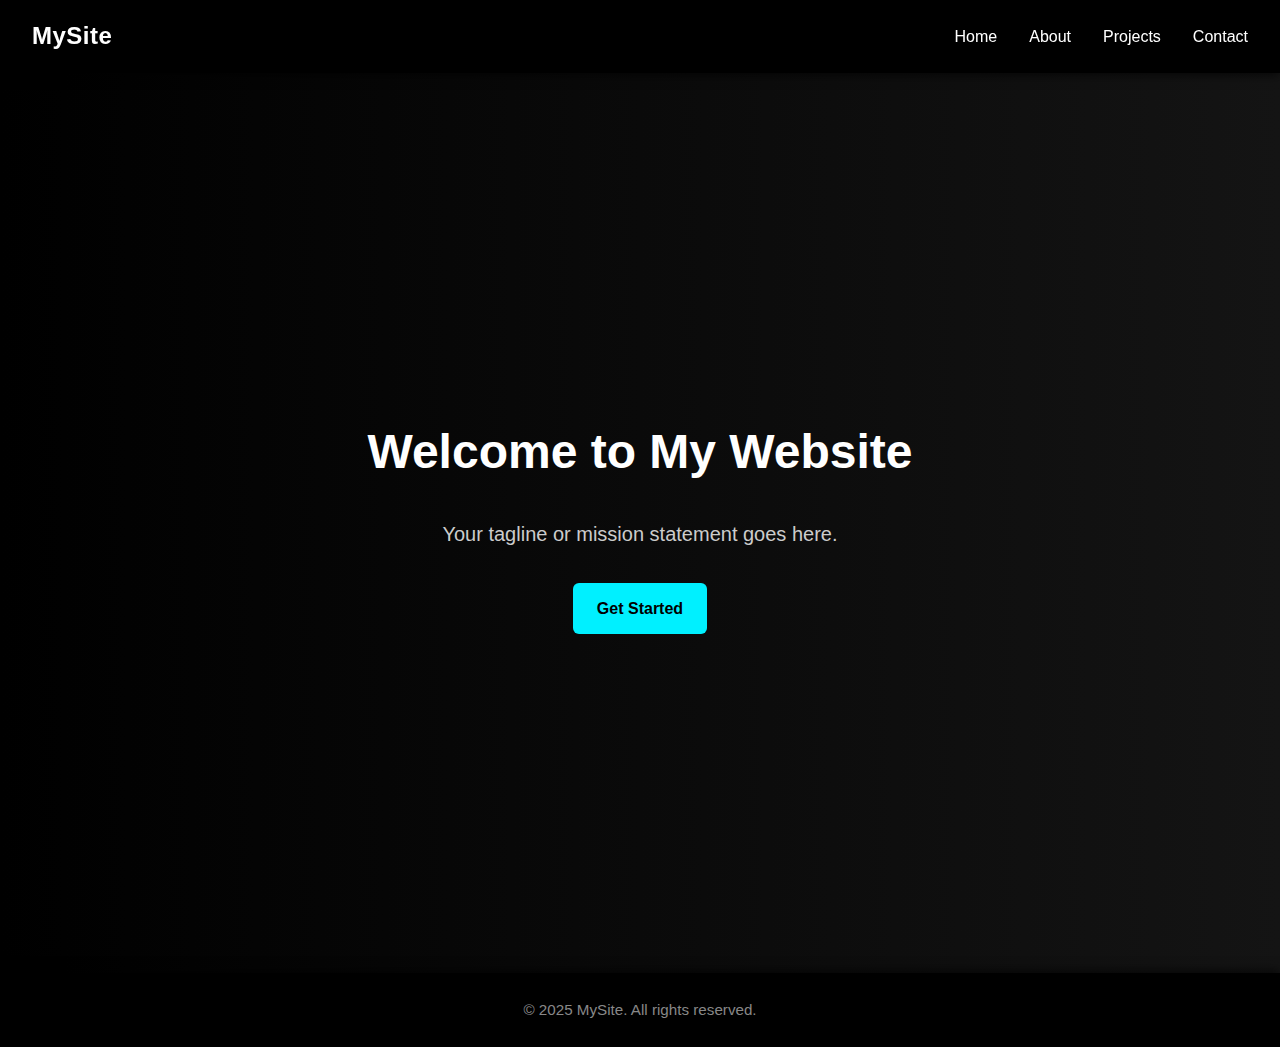
<file: index.html>
<!DOCTYPE html>
<html lang="en">
<head>
  <meta charset="UTF-8" />
  <meta name="viewport" content="width=device-width, initial-scale=1.0" />
  <title>My Homepage</title>
  <link rel="stylesheet" href="style.css" />
</head>
<body>
  <header>
    <nav class="navbar">
      <div class="logo">MySite</div>
      <ul class="nav-links">
        <li><a href="#">Home</a></li>
        <li><a href="#">About</a></li>
        <li><a href="#">Projects</a></li>
        <li><a href="#">Contact</a></li>
      </ul>
    </nav>
  </header>

  <section class="hero">
    <div class="hero-content">
      <h1>Welcome to My Website</h1>
      <p>Your tagline or mission statement goes here.</p>
      <a href="#" class="btn">Get Started</a>
    </div>
  </section>

  <footer>
    <p>&copy; 2025 MySite. All rights reserved.</p>
  </footer>
</body>
</html>
</file>
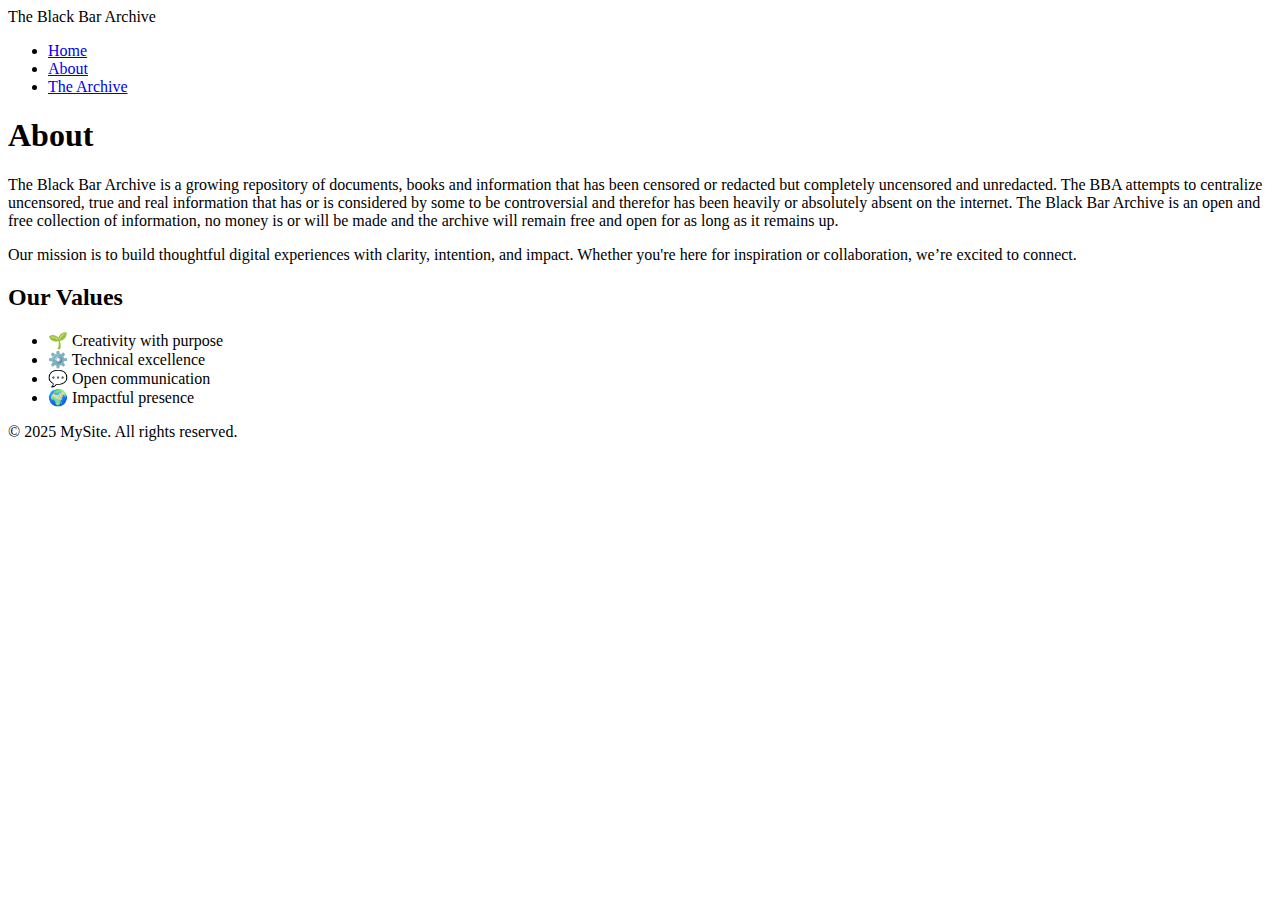
<file: pages/about/about.html>
<!DOCTYPE html>
<html lang="en">
<head>
  <meta charset="UTF-8" />
  <meta name="viewport" content="width=device-width, initial-scale=1.0"/>
  <title>About BBA</title>
  <link rel="stylesheet" href="about.css" />
</head>
<body>
  <header>
    <nav class="navbar">
      <div class="logo">The Black Bar Archive</div>
      <ul class="nav-links">
        <li><a href="/index.html">Home</a></li>
        <li><a href="#">About</a></li>
        <li><a href="#">The Archive</a></li>
      </ul>
    </nav>
  </header>

  <section class="about-section">
    <div class="container">
      <h1>About</h1>
      <p>
        The Black Bar Archive is a growing repository of documents, books and information that has been censored or redacted but completely uncensored and unredacted. The BBA attempts to centralize uncensored, true and real information that has or is considered by some to be controversial and therefor has been heavily or absolutely absent on the internet.
        The Black Bar Archive is an open and free collection of information, no money is or will be made and the archive will remain free and open for as long as it remains up.
      </p>
      <p>
        Our mission is to build thoughtful digital experiences with clarity, intention, and impact. Whether you're here for inspiration or collaboration, we’re excited to connect.
      </p>
      <h2>Our Values</h2>
      <ul class="about-list">
        <li>🌱 Creativity with purpose</li>
        <li>⚙️ Technical excellence</li>
        <li>💬 Open communication</li>
        <li>🌍 Impactful presence</li>
      </ul>
    </div>
  </section>

  <footer>
    <p>&copy; 2025 MySite. All rights reserved.</p>
  </footer>
</body>
</html>
</file>
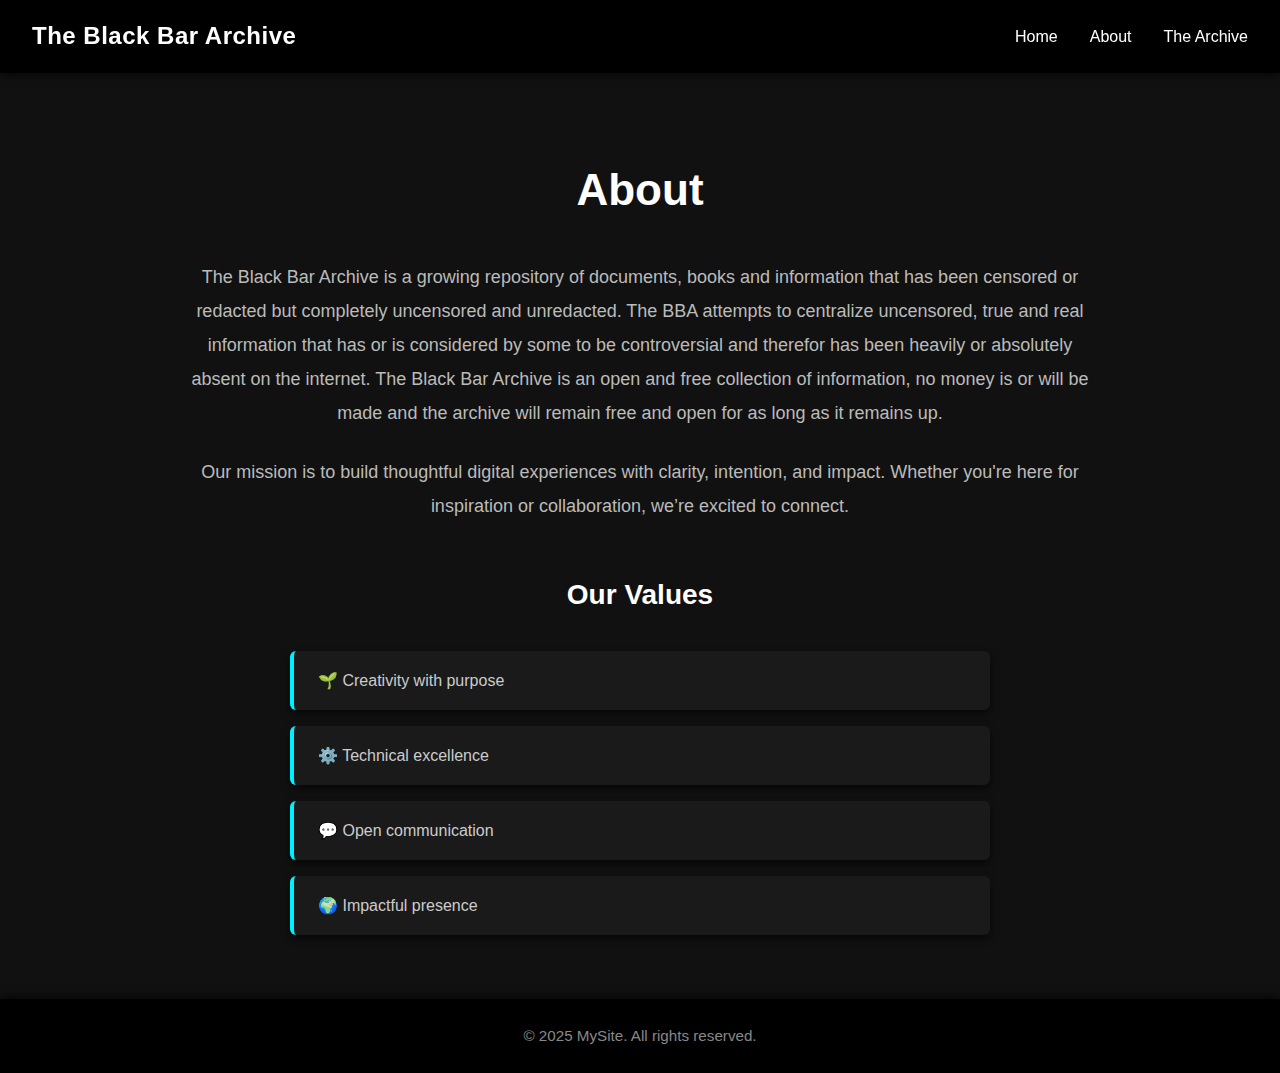
<file: pages/About/about.html>
<!DOCTYPE html>
<html lang="en">
<head>
  <meta charset="UTF-8" />
  <meta name="viewport" content="width=device-width, initial-scale=1.0"/>
  <title>About BBA</title>
  <link rel="stylesheet" href="/style.css" />
</head>
<body>
  <header>
    <nav class="navbar">
      <div class="logo">The Black Bar Archive</div>
      <ul class="nav-links">
        <li><a href="/index.html">Home</a></li>
        <li><a href="#">About</a></li>
        <li><a href="#">The Archive</a></li>
      </ul>
    </nav>
  </header>

  <section class="about-section">
    <div class="container">
      <h1>About</h1>
      <p>
        The Black Bar Archive is a growing repository of documents, books and information that has been censored or redacted but completely uncensored and unredacted. The BBA attempts to centralize uncensored, true and real information that has or is considered by some to be controversial and therefor has been heavily or absolutely absent on the internet.
        The Black Bar Archive is an open and free collection of information, no money is or will be made and the archive will remain free and open for as long as it remains up.
      </p>
      <p>
        Our mission is to build thoughtful digital experiences with clarity, intention, and impact. Whether you're here for inspiration or collaboration, we’re excited to connect.
      </p>
      <h2>Our Values</h2>
      <ul class="about-list">
        <li>🌱 Creativity with purpose</li>
        <li>⚙️ Technical excellence</li>
        <li>💬 Open communication</li>
        <li>🌍 Impactful presence</li>
      </ul>
    </div>
  </section>

  <footer>
    <p>&copy; 2025 MySite. All rights reserved.</p>
  </footer>
</body>
</html>
</file>
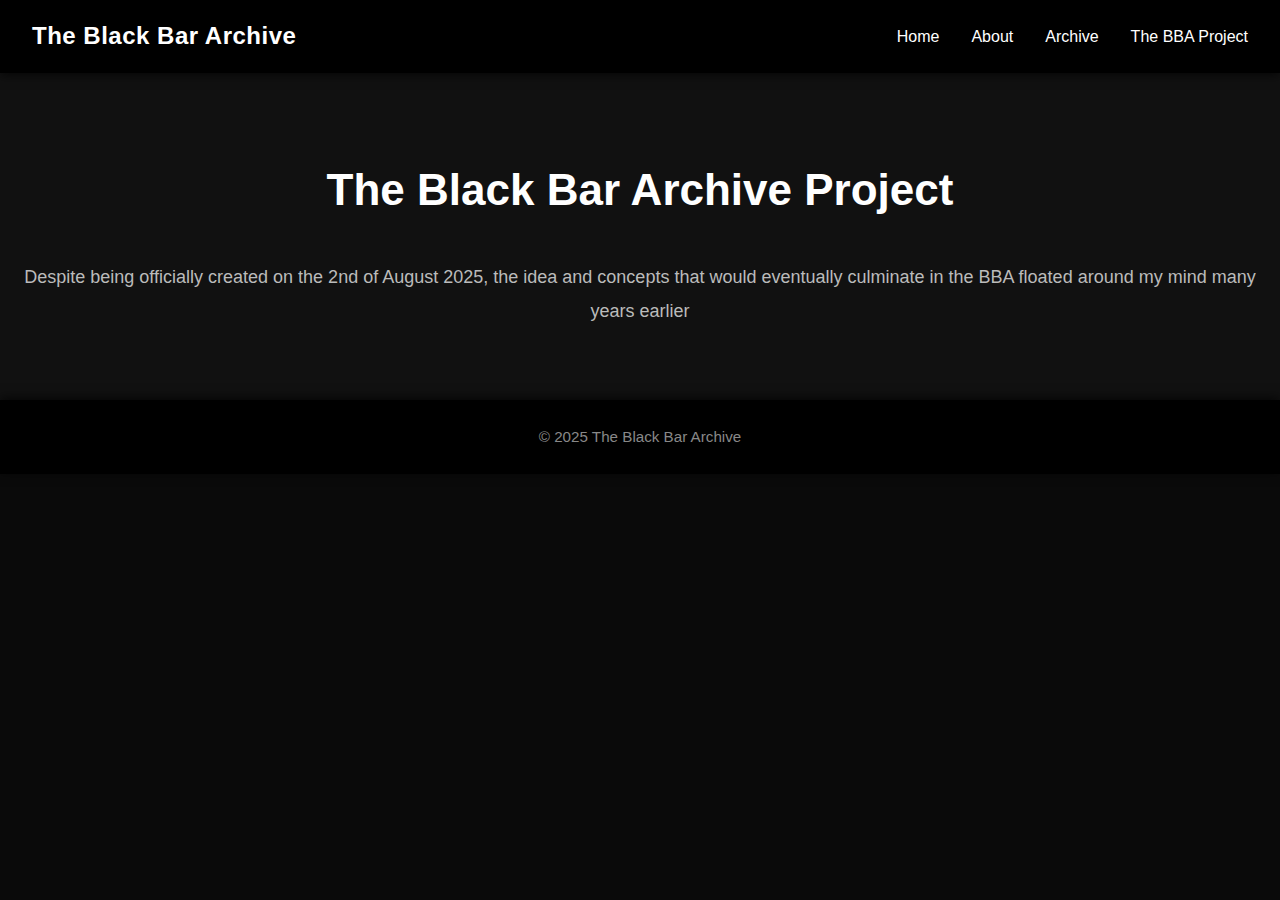
<file: pages/AboutProject/project.html>
<!DOCTYPE html>
<html lang="en">
<head>
  <meta charset="UTF-8" />
  <meta name="viewport" content="width=device-width, initial-scale=1.0"/>
  <title>About The Black Bar Project</title>
  <link rel="icon" type="image/png" href="/HQ icon.png" />
  <link rel="stylesheet" href="/style.css" />
</head>
<body>
  <header>
    <nav class="navbar">
      <div class="logo">The Black Bar Archive</div>
      <ul class="nav-links">
        <li><a href="/index.html">Home</a></li>
        <li><a href="/pages/About/about.html">About</a></li>
        <li><a href="/pages/Archive/archive.html">Archive</a></li>
        <li><a href="#">The BBA Project</a></li>
      </ul>
    </nav>
  </header>
  <main class="content-container">
    <section class="about-section">
      <h1>The Black Bar Archive Project</h1>
        <p>
      Despite being officially created on the 2nd of August 2025, the idea and concepts that would eventually culminate in the BBA floated around my mind many years earlier
    </p>

    </section>
  </main>

  <footer>
    <p>&copy; 2025 The Black Bar Archive</p>
  </footer>
</body>
</html>
</file>
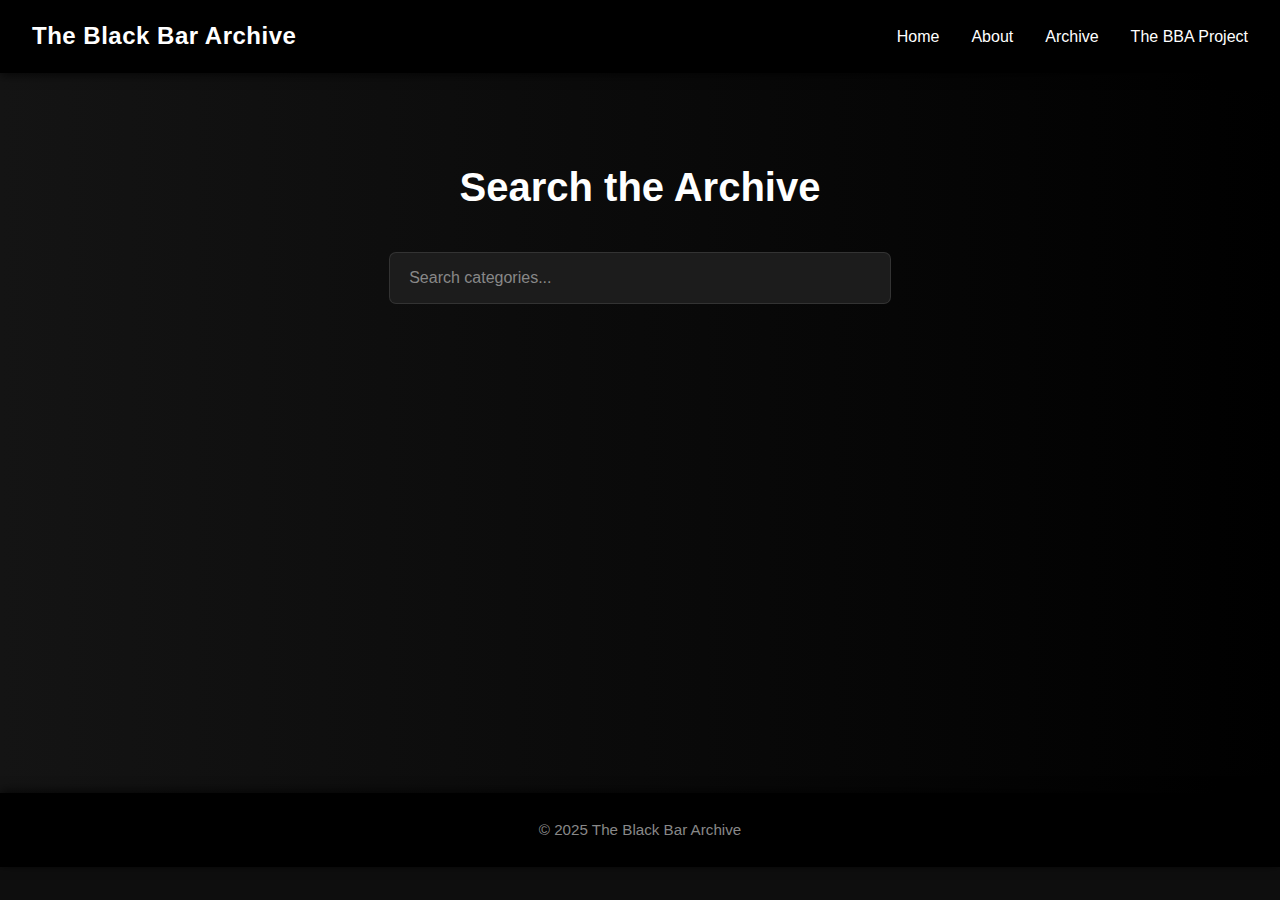
<file: pages/Search/search.html>
<!DOCTYPE html>
<html lang="en">
<head>
  <meta charset="UTF-8" />
  <meta name="viewport" content="width=device-width, initial-scale=1.0"/>
  <title>Search - The Black Bar Archive</title>
  <link rel="icon" type="image/png" href="/HQ icon.png" />
  <link rel="stylesheet" href="/style.css" />
  <link rel="stylesheet" href="search.css" />
</head>
<body>
  <header>
    <nav class="navbar">
      <div class="logo">The Black Bar Archive</div>
      <ul class="nav-links">
        <li><a href="/index.html">Home</a></li>
        <li><a href="/pages/About/about.html">About</a></li>
        <li><a href="/pages/Archive/archive.html">Archive</a></li>
        <li><a href="/pages/AboutProject/project.html">The BBA Project</a></li>
      </ul>
    </nav>
  </header>

  <main class="search-page">
    <h1>Search the Archive</h1>
    <div class="search-container">
      <input type="text" id="searchInput" placeholder="Search categories..." autocomplete="off" />
      <ul id="autocomplete-list"></ul>
    </div>
  </main>

  <footer>
    <p>&copy; 2025 The Black Bar Archive</p>
  </footer>

  <script src="search.js"></script>
</body>
</html>
</file>
<file: pages/about/about.css>
d
</file>
<file: pages/Search/search.css>
/* Core Aesthetic */

body {
  background-color: #0e0e0e;
  color: #f0f0f0;
  font-family: 'Segoe UI', Tahoma, Geneva, Verdana, sans-serif;
}

.search-page {
  display: flex;
  flex-direction: column;
  align-items: center;
  padding: 5rem 2rem;
  min-height: 80vh;
}

.search-page h1 {
  font-size: 2.5rem;
  margin-bottom: 2rem;
  color: #fff;
}

.search-container {
  position: relative;
  width: 100%;
  max-width: 500px;
}

#searchInput {
  width: 100%;
  padding: 1rem 1.2rem;
  border: none;
  border-radius: 6px;
  font-size: 1rem;
  background-color: #1c1c1c;
  color: #f0f0f0;
  outline: none;
  box-shadow: 0 0 0 1px #333;
}

#searchInput::placeholder {
  color: #888;
}

#autocomplete-list {
  position: absolute;
  width: 100%;
  background-color: #1c1c1c;
  border-radius: 6px;
  margin-top: 0.25rem;
  box-shadow: 0 4px 12px rgba(0, 0, 0, 0.3);
  max-height: 200px;
  overflow-y: auto;
  z-index: 10;
}

#autocomplete-list li {
  padding: 0.75rem 1rem;
  cursor: pointer;
  border-bottom: 1px solid #2c2c2c;
  transition: background-color 0.2s ease;
}

#autocomplete-list li:hover {
  background-color: #292929;
}
</file>
<file: style.css>
/* Reset & Base */
* {
  margin: 0;
  padding: 0;
  box-sizing: border-box;
}

body {
  font-family: 'Inter', 'Segoe UI', Tahoma, Geneva, Verdana, sans-serif;
  background-color: #0a0a0a;
  color: #e5e5e5;
  line-height: 1.7;
  padding-bottom: 60px;
  font-size: 16px;
}
html, body {
  height: 100%;
  margin: 0;
  padding: 0;
  display: flex;
  flex-direction: column;
  scroll-behavior: smooth;
}

.toc {
  margin: 1rem 0 2rem 0;
  padding: 1rem 1.5rem;
  background-color: #111;
  border-left: 4px solid #444;
  width: fit-content;
}

.toc h3 {
  margin-bottom: 0.75rem;
  color: #ccc;
  font-size: 1.1rem;
}

.toc ul {
  list-style: none;
  padding-left: 0;
  display: flex;
  flex-direction: column;
  gap: 0.5rem;
}

.toc li {
  display: flex;
  align-items: center;
}

.toc a {
  color: #88ccff;
  text-decoration: none;
  font-weight: bold;
}

.toc a:hover {
  text-decoration: underline;
}

.toc-num {
  display: inline-block;
  width: 2em;
  color: #aaa;
  font-weight: normal;
}
a {
  color: #00f0ff;
  text-decoration: none;
  transition: color 0.2s ease;
}
a:hover {
  color: #00c8d4;
  text-decoration: underline;
}

/* Navigation */
.navbar {
  position: sticky;
  top: 0;
  z-index: 1000;
  background-color: #000000;
  color: #ffffff;
  padding: 1rem 2rem;
  display: flex;
  justify-content: space-between;
  align-items: center;
  box-shadow: 0 2px 10px rgba(0, 0, 0, 0.7);
}

.logo {
  font-size: 1.5rem;
  font-weight: 700;
  letter-spacing: 0.5px;
}

.logo a{
  color: #ffffff;
}

.logo a:hover{
  color: #ffffff;
  text-decoration: none;
}
.nav-links {
  display: flex;
  gap: 2rem;
  list-style: none;
}
.nav-links a {
  color: #ffffff;
  font-weight: 500;
  transition: opacity 0.2s ease;
}
.nav-links a:hover {
  opacity: 0.7;
}

/* Page Container */
.container {
  max-width: 960px;
  margin: 0 auto;
  padding: 0 1.5rem;
}

/* About Section */
.about-section {
  padding: 5rem 1.5rem 3rem;
  background-color: #111111;
  color: #cccccc;
}

.about-section h1 {
  font-size: 2.75rem;
  font-weight: 700;
  text-align: center;
  margin-bottom: 2rem;
  color: #ffffff;
}

.about-section p {
  font-size: 1.125rem;
  margin-bottom: 1.5rem;
  text-align: center;
  line-height: 1.9;
  color: #bbbbbb;
}

.about-section h2 {
  font-size: 1.75rem;
  font-weight: 600;
  margin-top: 3rem;
  margin-bottom: 1rem;
  text-align: center;
  color: #ffffff;
}


/* Value List */
.about-list {
  list-style: none;
  padding: 0;
  max-width: 700px;
  margin: 2rem auto 0;
}

.about-list li {
  background-color: #1a1a1a;
  padding: 1rem 1.5rem;
  margin-bottom: 1rem;
  border-left: 4px solid #00f0ff;
  border-radius: 6px;
  box-shadow: 0 4px 8px rgba(0, 0, 0, 0.6);
  transition: background-color 0.3s ease;
}

.about-list li:hover {
  background-color: #222222;
}

/* Divider */
hr {
  margin: 3rem auto;
  border: none;
  height: 1px;
  background: #333333;
  width: 80%;
}


/* Archive Page Styles */
.archive-container {
  padding: 3rem 1.5rem;
  max-width: 1000px;
  margin: auto;
}

.intro {
  font-size: 1.125rem;
  margin-bottom: 2rem;
  color: #aaaaaa;
  text-align: center;
  max-width: 800px;
  margin-left: auto;
  margin-right: auto;
}

.category {
  margin-bottom: 4rem;
}

.subcategory {
  margin-bottom: 2.5rem;
}

.subcategory h2 {
  font-size: 1.5rem;
  margin-bottom: 1rem;
  border-left: 5px solid #00f0ff;
  padding-left: 1rem;
  color: #ffffff;
}

.subcategory ul {
  list-style: none;
  padding: 0;
}

.subcategory li {
  background-color: #1a1a1a;
  padding: 1.25rem;
  margin-bottom: 1rem;
  border-left: 4px solid #00f0ff;
  border-radius: 6px;
  box-shadow: 0 4px 6px rgba(0, 0, 0, 0.5);
  transition: transform 0.2s ease, background-color 0.2s ease;
}

.subcategory li:hover {
  transform: translateY(-2px);
  background-color: #242424;
}

.subcategory a {
  color: #00eaff;
  font-weight: 500;
}
.subcategory a:hover {
  text-decoration: underline;
}

/* Hero Section */
.hero {
  background: linear-gradient(to right, #000000, #141414);
  color: #ffffff;
  padding: 4rem 2rem; /* reduced padding to prevent overflow */
  text-align: center;
  display: flex;
  align-items: center;
  justify-content: center;
  min-height: 100vh; /* extend to full viewport height */
  box-sizing: border-box;
}


.hero-content {
  max-width: 700px;
  margin: 0 auto;
}

.hero h1 {
  font-size: 3rem;
  margin-bottom: 1.5rem;
  font-weight: 700;
  color: #ffffff;
}

.hero p {
  font-size: 1.25rem;
  margin-bottom: 2rem;
  color: #cccccc;
}


.btn {
  display: inline-block;
  padding: 0.75rem 1.5rem;
  background-color: #00f0ff;
  color: #000000;
  border-radius: 6px;
  font-weight: 600;
  font-size: 1rem;
  transition: background-color 0.3s ease, transform 0.2s ease;
}

.btn:hover {
  background-color: #56ca73;
  transform: translateY(-2px);
}

.button-list {
  display: flex;
  flex-direction: column;
  gap: 1.2rem;
  margin-top: 2.5rem;
  align-items: center;
}

.button-list-item {
  display: flex;
  align-items: center;
  gap: 0.85rem;
  padding: 0.9rem 1.4rem;
  background-color: #1c1c1c;
  color: #00e0ff;
  border: 2px solid #2e2e2e;
  border-radius: 8px;
  font-weight: 600;
  font-size: 1.05rem;
  box-shadow: 0 10px 12px rgba(0, 0, 0, 0.975);
  cursor: pointer;
  transition: background-color 0.3s ease, transform 0.2s ease, color 0.3s ease;
}

.button-list-item:hover {
  background-color: #252525;
  color: #00f7ff;
  transform: translateY(-2px);
}

.button-list-item .icon {
  font-size: 1.3rem;
  flex-shrink: 0;
}

/* Optional: remove default button styles */
.button-list-item {
  border: none;
  outline: none;
  background: none;
}


.main-content {
  flex: 1;
  display: flex;
  flex-direction: column;
}

footer {
  width: 100%;
  padding: 1.5rem 0;
  background-color: #000000;
  color: #888888;
  text-align: center;
  font-size: 0.95rem;
  box-shadow: 0 -2px 10px rgba(0, 0, 0, 0.7);
}

.about-project {
  max-width: 800px;
  margin: 4rem auto;
  padding: 0 1.5rem;
  line-height: 1.8;
  color: #ddd;
}

.about-project h1 {
  font-size: 2.5rem;
  margin-bottom: 1rem;
  text-align: left;
}

.about-project hr {
  margin: 1.5rem 0;
  border: none;
  height: 1px;
  background: #444;
}


.inline-image {
  max-width: 300px;
  width: 100%;
  height: auto;
  margin: 1rem;
  border-radius: 6px;
  box-shadow: 0 2px 8px rgba(0,0,0,0.4);
}

.inline-image.right {
  float: right;
  margin-left: 1.5rem;
}

.inline-image.left {
  float: left;
  margin-right: 1.5rem;
}

/* Clear floats to prevent layout breaking */
.about-project::after {
  content: "";
  display: table;
  clear: both;
}

.search-page {
  display: flex;
  flex-direction: column;
  align-items: center;
  justify-content: flex-start;
  padding: 4rem 2rem;
  min-height: 100vh;
  background: linear-gradient(to left, #000000, #141414);
  color: #ffffff;
  text-align: center;
}

.search-page h1 {
  font-size: 2.5rem;
  margin-bottom: 2rem;
  font-weight: bold;
}

#searchInput {
  padding: 0.75rem 1.2rem;
  width: 100%;
  max-width: 500px;
  border-radius: 12px;
  border: none;
  font-size: 1rem;
  background-color: #1e1e1e;
  color: #ffffff;
  border: 1px solid #444;
  margin-bottom: 2rem;
  box-shadow: 0 2px 6px rgba(0, 0, 0, 0.4);
  transition: box-shadow 0.2s ease;
}

#searchInput:focus {
  outline: none;
  box-shadow: 0 0 8px #1fa2ff;
}

.results-list {
  list-style: none;
  padding: 0;
  margin: 0 auto;
  width: 100%;
  max-width: 600px;
  text-align: center; /* Ensures links inside are centered */
}

.results-list li {
  margin-bottom: 1rem;
  background-color: #1a1a1a;
  padding: 1rem 1.5rem;
  border-radius: 12px;
  border: 1px solid #2c2c2c;
  transition: background-color 0.3s ease, transform 0.2s ease;
  box-shadow: 0 2px 10px rgba(0, 0, 0, 0.3);
}

.results-list li:hover {
  background-color: #222;
  transform: translateY(-2px);
  box-shadow: 0 4px 14px rgba(0, 0, 0, 0.4);
}

.results-list a {
  text-decoration: none;
  color: #ffffff;
  font-weight: 600;
  font-size: 1.1rem;
  display: block;
  transition: color 0.2s ease;
}

.results-list a:hover {
  color: #1fa2ff;
}

.no-results {
  color: #888;
  font-style: italic;
  font-size: 1.1rem;
  margin-top: 2rem;
}
</file>
